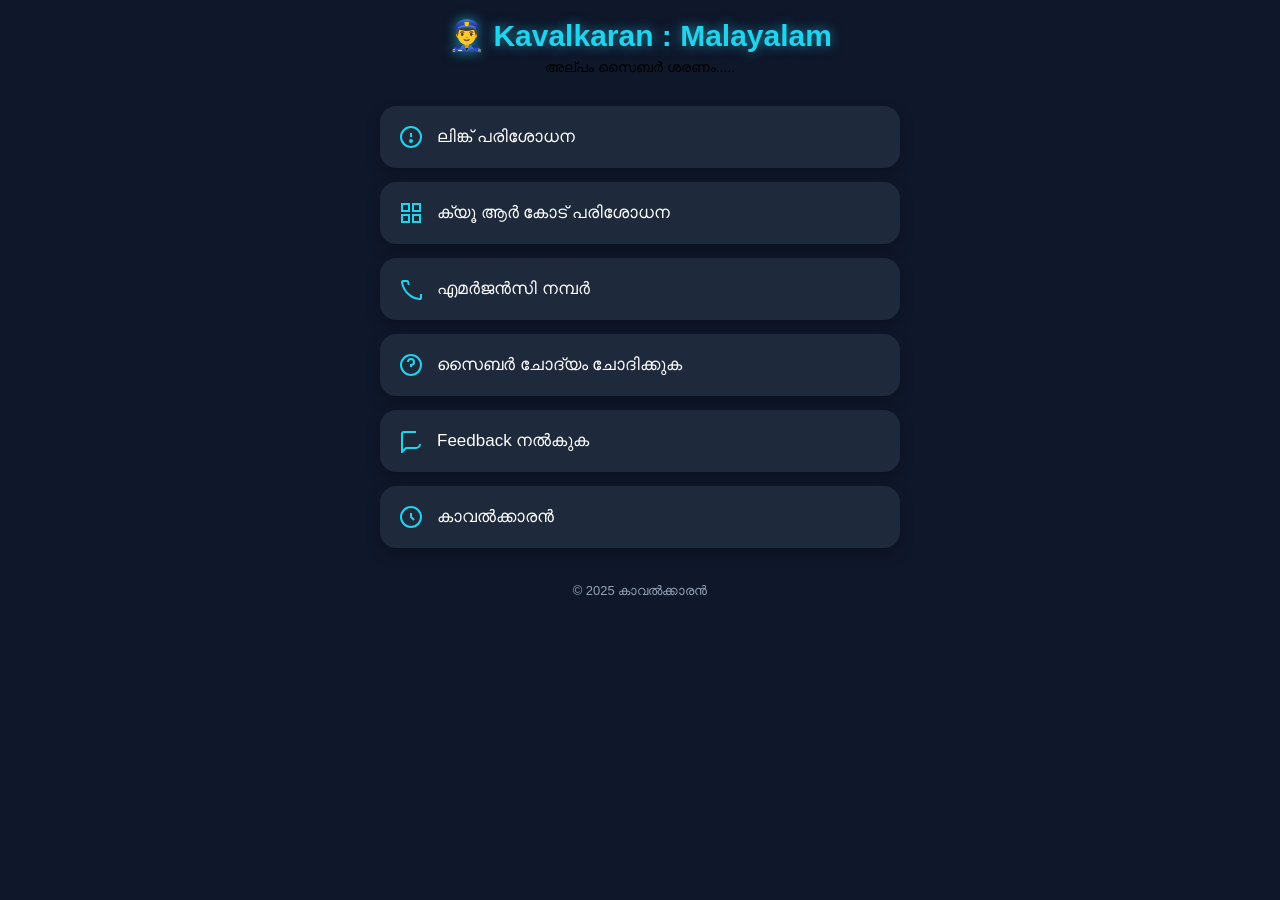
<file: index.html>
<!DOCTYPE html>
<html lang="ml">
<head>
  <meta charset="UTF-8" />
  <meta name="viewport" content="width=device-width, initial-scale=1.0, maximum-scale=1.0, user-scalable=no" />
  <meta name="theme-color" content="#1f2937" />
  <link rel="manifest" href="manifest.json" />
  <link rel="stylesheet" href="css/style.css" />
  <link rel="shortcut icon" href="images/logo.png" type="image/x-icon">
  <title>Kavalkaran | Link scanner malayalam | malayalam website </title>
  <link rel="shortcut icon" href="icon/favicon.ico" type="image/x-icon">
  <link rel="manifest" href="manifest.json">
 <meta name="description" content="Kavalkaran cyber security malayalam website">
<meta name="keywords" content="athulweb kavalkaran, alpam cyber sharanam kavalkaran, kavalkaran - alpam cyber sharanam">
<meta property="og:title" content="Kavalkaran | cyber security | malayalam website">
<meta property="og:description" content="Kavalkaran alpam cyber sharanam">
<meta name="robots" content="index">  

</head>
<body>
  <header>
    <h1>👮‍♂️ Kavalkaran : Malayalam</h1>
    <p style="color: black;">അല്പം സൈബർ ശരണം.....</p>
  </header>


<div class="menu">

<a href="spam-check.html">
<div class="menu-item">
<svg fill="none" stroke-width="2" viewBox="0 0 24 24">
<circle cx="12" cy="12" r="10"/>
<line x1="12" y1="8" x2="12" y2="12"/>
<circle cx="12" cy="16" r="1"/>
</svg>
<span>ലിങ്ക് പരിശോധന</span>
</div>
</a>

<a href="qr-check.html">
<div class="menu-item">
<svg fill="none" stroke-width="2" viewBox="0 0 24 24">
<rect x="3" y="3" width="7" height="7"/>
<rect x="14" y="3" width="7" height="7"/>
<rect x="14" y="14" width="7" height="7"/>
<rect x="3" y="14" width="7" height="7"/>
</svg>
<span>ക്യൂ ആർ കോട് പരിശോധന</span>
</div>
</a>

<a href="dial.html">
<div class="menu-item">
<svg fill="none" stroke-width="2" viewBox="0 0 24 24">
<path d="M22 16.92V21a1 1 0 0 1-1.11 1
A19.79 19.79 0 0 1 3 5.11
A1 1 0 0 1 4 4h4.09
a1 1 0 0 1 1 .75
l.7 3.11"/>
</svg>
<span>എമർജൻസി നമ്പർ</span>
</div>
</a>


<a href="doubt.html">
<div class="menu-item">
<svg fill="none" stroke-width="2" viewBox="0 0 24 24">
<circle cx="12" cy="12" r="10"/>
<path d="M9 9a3 3 0 1 1 3 3v2"/>
</svg>
<span>സൈബർ ചോദ്യം ചോദിക്കുക</span>
</div>
</a>

<a href="voc.html">
<div class="menu-item">
<svg fill="none" stroke-width="2" viewBox="0 0 24 24">
<path d="M21 15a4 4 0 0 1-4 4H7l-4 4V5a2 2 0 0 1 2-2h12"/>
</svg>
<span>Feedback നൽകുക</span>
</div>
</a>

<a href="https://kavalkaran.in">
<div class="menu-item">
<svg fill="none" stroke-width="2" viewBox="0 0 24 24">
<circle cx="12" cy="12" r="10"/>
<path d="M12 8v4l3 3"/>
</svg>
<span>കാവൽക്കാരൻ</span>
</div>
</a>

</div>

  <footer>
    <p>© 2025 കാവൽക്കാരൻ</p>
  </footer>
  

  <script>
    if ('serviceWorker' in navigator) {
      navigator.serviceWorker.register('service-worker.js');
    }
  </script>
  <!-- Google tag (gtag.js) -->
<script async src="https://www.googletagmanager.com/gtag/js?id=G-R5YZQBH1HX"></script>
<script>
  window.dataLayer = window.dataLayer || [];
  function gtag(){dataLayer.push(arguments);}
  gtag('js', new Date());

  gtag('config', 'G-R5YZQBH1HX');
</script>
</body>
</html>
</file>
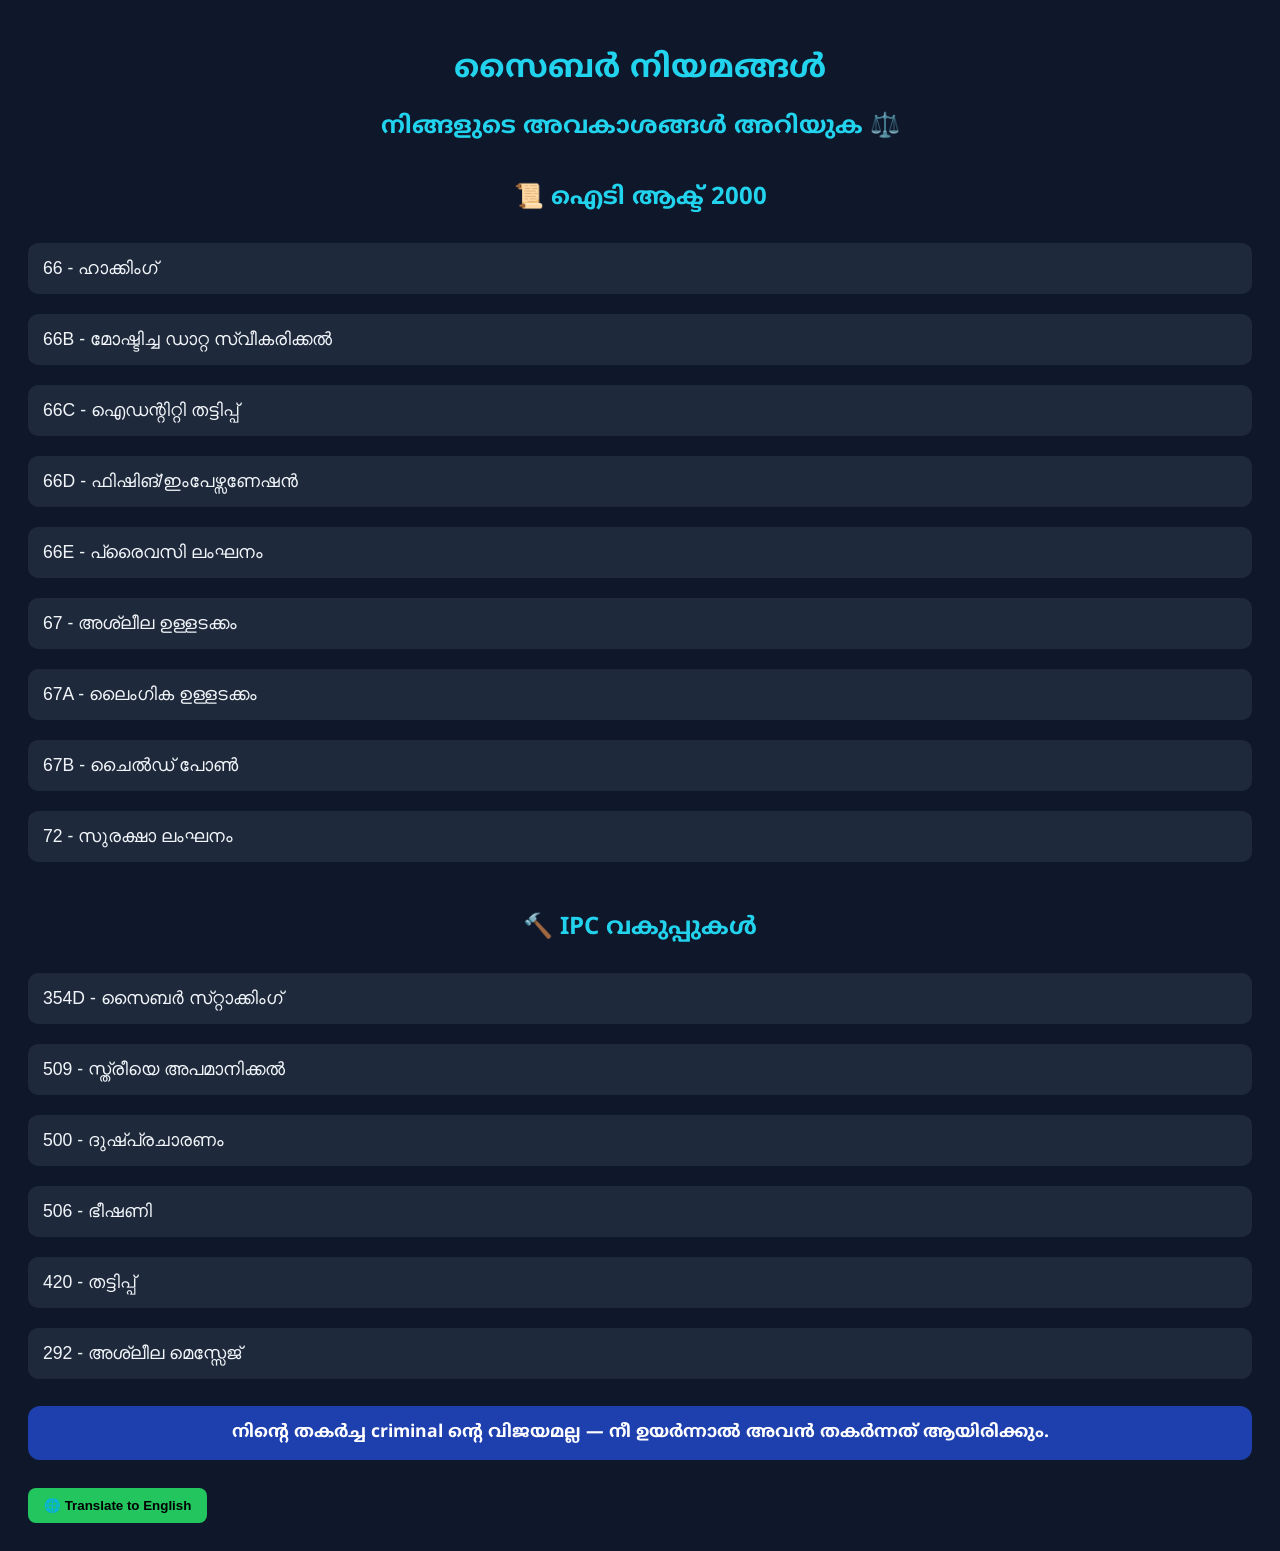
<file: aboutlegal.html>
<!DOCTYPE html>
<html lang="ml">
<head>
  <meta charset="UTF-8">
  <title>സൈബർ നിയമങ്ങൾ - നിങ്ങളുടെ അവകാശങ്ങൾ അറിയുക</title>
  <meta name="viewport" content="width=device-width, initial-scale=1.0, maximum-scale=1.0, user-scalable=no">
  <link rel="manifest" href="manifest.json">
  <link href="https://fonts.googleapis.com/css2?family=Noto+Sans+Malayalam&display=swap" rel="stylesheet">
  <style>
    body {
      font-family: 'Noto Sans Malayalam', sans-serif;
      background: #0f172a;
      color: #f1f5f9;
      padding: 20px;
    }

    h1, h2 {
      color: #22d3ee;
      text-align: center;
    }

    .law-section {
      margin-top: 40px;
    }

    .law-button {
      background-color: #1e293b;
      color: #f1f5f9;
      padding: 15px;
      margin: 10px 0;
      border: none;
      border-radius: 10px;
      text-align: left;
      width: 100%;
      font-size: 1.1em;
      cursor: pointer;
      transition: background 0.3s;
    }

    .law-button:hover {
      background-color: #334155;
    }

    .law-details {
      display: none;
      background-color: #0ea5e9;
      color: #000;
      padding: 15px;
      margin-top: -8px;
      border-radius: 0 0 10px 10px;
    }

    .note {
      background: #14b8a6;
      padding: 15px;
      border-radius: 8px;
      color: black;
      font-weight: bold;
      margin-top: 40px;
    }

    @media (max-width: 600px) {
      .law-button {
        font-size: 1em;
      }
    }
  </style>
</head>
<body>

  <h1>സൈബർ നിയമങ്ങൾ</h1>
  <h2>നിങ്ങളുടെ അവകാശങ്ങൾ അറിയുക ⚖️</h2>


  <div class="law-section">
    <h2>📜 ഐടി ആക്ട് 2000</h2>

    <button class="law-button">66 - ഹാക്കിംഗ്</button>
    <div class="law-details">അനധികൃത ആക്‌സസ്, സിസ്റ്റം നാശം<br><strong>ശിക്ഷ:</strong> 3 വർഷം തടവ് അല്ലെങ്കിൽ പിഴ</div>

    <button class="law-button">66B - മോഷ്ടിച്ച ഡാറ്റ സ്വീകരിക്കൽ</button>
    <div class="law-details">മറ്റുള്ളവരുടെ ഡാറ്റ ഉപയോഗിക്കുക<br><strong>ശിക്ഷ:</strong> 3 വർഷം തടവ്</div>

    <button class="law-button">66C - ഐഡന്റിറ്റി തട്ടിപ്പ്</button>
    <div class="law-details">അക്കൗണ്ട്/പാസ്‌വേഡ് ദുരുപയോഗം<br><strong>ശിക്ഷ:</strong> 3 വർഷം</div>

    <button class="law-button">66D - ഫിഷിങ്/ഇംപേഴ്സണേഷൻ</button>
    <div class="law-details">ഫേക്ക് അക്കൗണ്ടുകൾ, തട്ടിപ്പ്<br><strong>ശിക്ഷ:</strong> 3 വർഷം</div>

    <button class="law-button">66E - പ്രൈവസി ലംഘനം</button>
    <div class="law-details">ഇമേജ്/വീഡിയോ പകർത്തൽ<br><strong>ശിക്ഷ:</strong> 3 വർഷം</div>

    <button class="law-button">67 - അശ്ലീല ഉള്ളടക്കം</button>
    <div class="law-details">പോൺ, നഗ്നത പങ്കുവയ്ക്കൽ<br><strong>ശിക്ഷ:</strong> 5 വർഷം</div>

    <button class="law-button">67A - ലൈംഗിക ഉള്ളടക്കം</button>
    <div class="law-details">വീഡിയോകൾ ഉൾപ്പെടെ പങ്കുവയ്ക്കൽ<br><strong>ശിക്ഷ:</strong> 7 വർഷം</div>

    <button class="law-button">67B - ചൈൽഡ് പോൺ</button>
    <div class="law-details">കഠിന ശിക്ഷയുള്ള കുറ്റം<br><strong>ശിക്ഷ:</strong> 7-10 വർഷം</div>

    <button class="law-button">72 - സുരക്ഷാ ലംഘനം</button>
    <div class="law-details">അനുമതിയില്ലാതെ ഡാറ്റ ഷെയർ ചെയ്യൽ<br><strong>ശിക്ഷ:</strong> 2 വർഷം</div>
  </div>

  <div class="law-section">
    <h2>🔨 IPC വകുപ്പുകൾ</h2>

    <button class="law-button">354D - സൈബർ സ്‌റ്റാക്കിംഗ്</button>
    <div class="law-details">ഓൺലൈൻ പിന്തുടർച്ച, ഭീഷണി<br><strong>ശിക്ഷ:</strong> 3 വർഷം</div>

    <button class="law-button">509 - സ്ത്രീയെ അപമാനിക്കൽ</button>
    <div class="law-details">വാക്കുകൾ, ഭാവങ്ങൾ, ഓൺലൈൻ മെയിംസ്<br><strong>ശിക്ഷ:</strong> 1 വർഷം</div>

    <button class="law-button">500 - ദുഷ്പ്രചാരണം</button>
    <div class="law-details">അപകീർത്തിപ്പെടുത്തൽ<br><strong>ശിക്ഷ:</strong> 2 വർഷം</div>

    <button class="law-button">506 - ഭീഷണി</button>
    <div class="law-details">ശാരീരിക/മാനസിക ഭീഷണികൾ<br><strong>ശിക്ഷ:</strong> 2 വർഷം</div>

    <button class="law-button">420 - തട്ടിപ്പ്</button>
    <div class="law-details">ഫേക്ക് ജോബ്, ഫിഷിങ്<br><strong>ശിക്ഷ:</strong> 7 വർഷം</div>

    <button class="law-button">292 - അശ്ലീല മെസ്സേജ്</button>
    <div class="law-details">ഫോട്ടോ, വിഡിയോ, ജോക്‌സ്<br><strong>ശിക്ഷ:</strong> 2 വർഷം</div>
  </div>

<p id="victimLine" style="background:#1e40af; color:#fff; padding:16px; border-radius:12px; font-weight:bold; font-size:1.1em; text-align:center; transition:0.3s;">
നിന്റെ തകർച്ച criminal ന്റെ വിജയമല്ല — നീ ഉയർന്നാൽ അവൻ തകർന്നത് ആയിരിക്കും.
</p>

<button onclick="translateLine()" style="margin-top:10px; background:#22c55e; color:#000; padding:10px 16px; border:none; border-radius:8px; font-weight:bold; cursor:pointer;">
🌐 Translate to English
</button>

<script>
  let isMalayalam = true;
  function translateLine() {
    const p = document.getElementById("victimLine");
    const btn = event.target;
    if (isMalayalam) {
      p.textContent = "Your fall wasn’t the criminal’s win — your rise will be their destruction.";
      btn.textContent = "🌐 മലയാളത്തിലേക്ക് മാറ്റുക";
    } else {
      p.textContent = "നിന്റെ തകർച്ച criminal ന്റെ വിജയമല്ല — നീ ഉയർന്നാൽ അവൻ തകർന്നത് ആയിരിക്കും.";
      btn.textContent = "🌐 Translate to English";
    }
    isMalayalam = !isMalayalam;
  }
    document.querySelectorAll('.law-button').forEach((btn, i) => {
      btn.addEventListener('click', () => {
        const detail = btn.nextElementSibling;
        detail.style.display = detail.style.display === 'block' ? 'none' : 'block';
      });
    });
  </script>
  <!-- Google tag (gtag.js) -->
<script async src="https://www.googletagmanager.com/gtag/js?id=G-R5YZQBH1HX"></script>
<script>
  window.dataLayer = window.dataLayer || [];
  function gtag(){dataLayer.push(arguments);}
  gtag('js', new Date());

  gtag('config', 'G-R5YZQBH1HX');
</script>
</body>
</html>
</file>
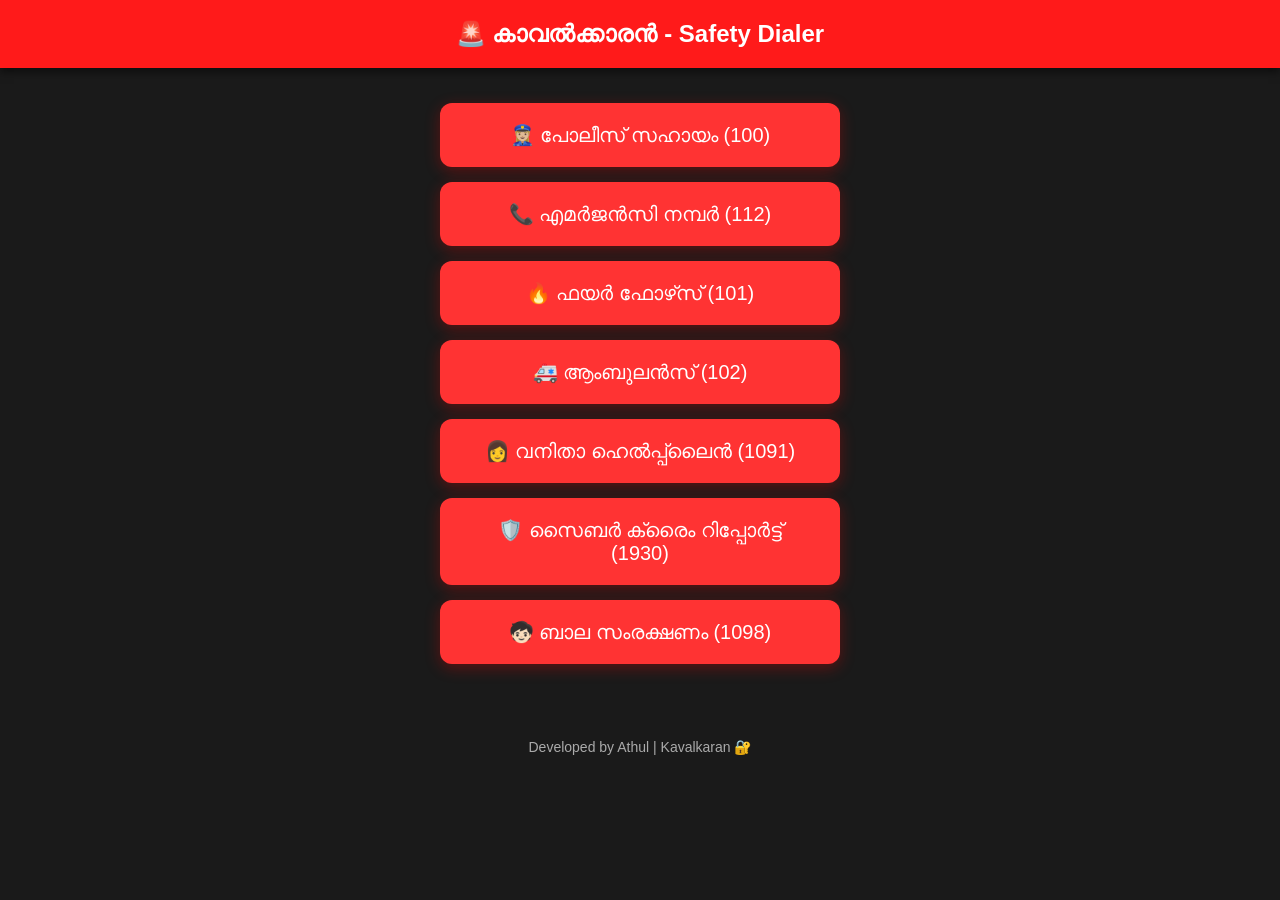
<file: dial.html>
<!DOCTYPE html>
<html lang="ml">
<head>
  <meta charset="UTF-8">
<meta name="viewport" content="width=device-width, initial-scale=1.0, maximum-scale=1.0, user-scalable=no" />
 <link rel="manifest" href="manifest.json">
  <title>കാവൽക്കാരൻ Dialer</title>
  <style>
    body {
      margin: 0;
      font-family: 'Noto Sans Malayalam', sans-serif;
      background: #1a1a1a;
      color: white;
      text-align: center;
    }

    header {
      background: #ff1a1a;
      padding: 20px;
      font-size: 24px;
      font-weight: bold;
      box-shadow: 0 4px 8px rgba(0,0,0,0.5);
    }

    .container {
      padding: 20px;
    }

    .btn {
      display: block;
      margin: 15px auto;
      padding: 20px 30px;
      font-size: 20px;
      background: #ff3333;
      color: white;
      border: none;
      border-radius: 12px;
      cursor: pointer;
      width: 90%;
      max-width: 400px;
      box-shadow: 0 4px 15px rgba(255, 0, 0, 0.3);
      transition: 0.2s ease;
    }

    .btn:hover {
      background: #e60000;
    }

    footer {
      font-size: 14px;
      margin-top: 40px;
      color: #aaa;
    }
  </style>
</head>
<body>
  <header>🚨 കാവൽക്കാരൻ - Safety Dialer</header>

  <div class="container">
    <button class="btn" onclick="dial('100')">👮🏼‍♀️ പോലീസ് സഹായം (100)</button>
    <button class="btn" onclick="dial('112')">📞 എമർജൻസി നമ്പർ (112)</button>
    <button class="btn" onclick="dial('101')">🔥 ഫയർ ഫോഴ്‌സ് (101)</button>
    <button class="btn" onclick="dial('102')">🚑 ആംബുലൻസ് (102)</button>
    <button class="btn" onclick="dial('1091')">👩 വനിതാ ഹെൽപ്പ്‌ലൈൻ (1091)</button>
    <button class="btn" onclick="dial('1930')">🛡️ സൈബർ ക്രൈം റിപ്പോർട്ട് (1930)</button>
    <button class="btn" onclick="dial('1098')">🧒🏻 ബാല സംരക്ഷണം (1098)</button>
  </div>

  <footer>Developed by Athul | Kavalkaran 🔐</footer>

  <script>
    function dial(number) {
      window.location.href = 'tel:' + number;
    }
  </script>
  <!-- Google tag (gtag.js) -->
<script async src="https://www.googletagmanager.com/gtag/js?id=G-R5YZQBH1HX"></script>
<script>
  window.dataLayer = window.dataLayer || [];
  function gtag(){dataLayer.push(arguments);}
  gtag('js', new Date());

  gtag('config', 'G-R5YZQBH1HX');
</script>
</body>
</html>
</file>
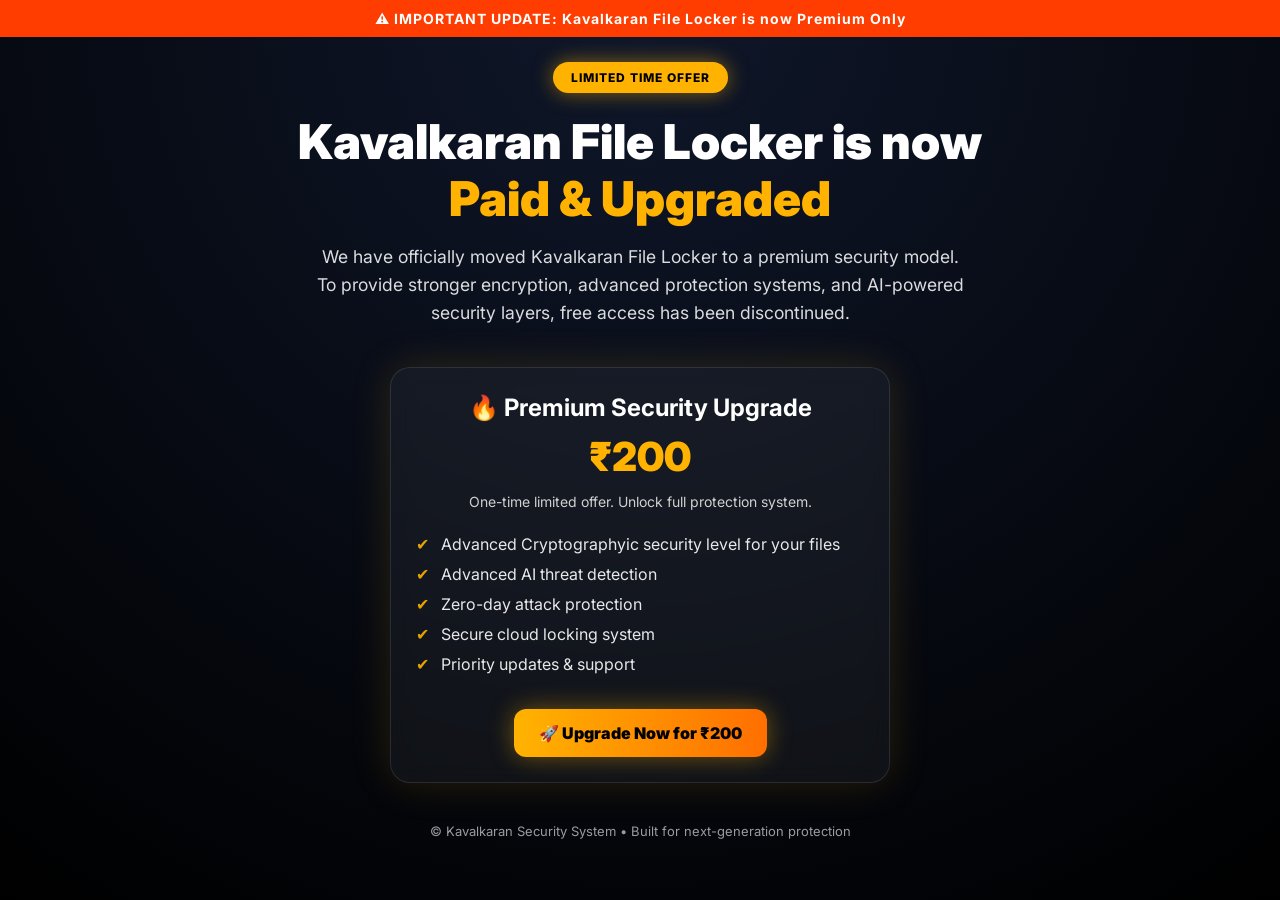
<file: file-protect.html>
<!DOCTYPE html>
<html lang="en">
<head>
<meta charset="UTF-8">
<title>Kavalkaran Premium Upgrade</title>
<meta name="viewport" content="width=device-width, initial-scale=1.0">

<link href="https://fonts.googleapis.com/css2?family=Inter:wght@400;600;800;900&display=swap" rel="stylesheet">

<style>
*{
  margin:0;
  padding:0;
  box-sizing:border-box;
  font-family:'Inter',sans-serif;
}

body{
  background: radial-gradient(circle at top, #0f172a, #000);
  color:white;
  overflow-x:hidden;
}

/* HERO */
.hero{
  min-height:100vh;
  display:flex;
  flex-direction:column;
  justify-content:center;
  align-items:center;
  text-align:center;
  padding:40px;
}

.badge{
  background:#ffb300;
  color:#000;
  padding:8px 18px;
  border-radius:50px;
  font-weight:800;
  font-size:12px;
  letter-spacing:1px;
  margin-bottom:20px;
  box-shadow:0 0 20px rgba(255,179,0,0.5);
}

h1{
  font-size:3rem;
  font-weight:900;
  margin-bottom:15px;
  line-height:1.2;
}

h1 span{
  color:#ffb300;
}

p{
  max-width:650px;
  font-size:1.1rem;
  opacity:0.85;
  line-height:1.6;
}

/* CARD */
.card{
  margin-top:40px;
  background:rgba(255,255,255,0.05);
  border:1px solid rgba(255,255,255,0.1);
  backdrop-filter: blur(10px);
  padding:25px;
  border-radius:20px;
  max-width:500px;
  width:90%;
  box-shadow:0 0 40px rgba(255,179,0,0.15);
}

.price{
  font-size:2.5rem;
  font-weight:900;
  color:#ffb300;
  margin:10px 0;
}

.features{
  text-align:left;
  margin-top:20px;
}

.features li{
  margin:10px 0;
  list-style:none;
  padding-left:25px;
  position:relative;
  opacity:0.9;
}

.features li::before{
  content:"✔";
  position:absolute;
  left:0;
  color:#ffb300;
}

/* BUTTON */
.btn{
  margin-top:25px;
  display:inline-block;
  padding:14px 25px;
  background:linear-gradient(90deg,#ffb300,#ff6f00);
  color:black;
  font-weight:900;
  border:none;
  border-radius:12px;
  cursor:pointer;
  text-decoration:none;
  transition:0.3s;
  box-shadow:0 0 25px rgba(255,179,0,0.4);
}

.btn:hover{
  transform:scale(1.05);
}

/* WARNING STRIP */
.topbar{
  position:fixed;
  top:0;
  width:100%;
  background:#ff3d00;
  color:white;
  text-align:center;
  padding:10px;
  font-weight:700;
  font-size:14px;
  letter-spacing:1px;
}

/* FOOTER NOTE */
.footer{
  margin-top:40px;
  font-size:13px;
  opacity:0.6;
}
</style>
</head>

<body>

<div class="topbar">
⚠️ IMPORTANT UPDATE: Kavalkaran File Locker is now Premium Only
</div>

<div class="hero">

  <div class="badge">LIMITED TIME OFFER</div>

  <h1>
    Kavalkaran File Locker is now<br>
    <span>Paid & Upgraded</span>
  </h1>

  <p>
    We have officially moved Kavalkaran File Locker to a premium security model.
    To provide stronger encryption, advanced protection systems, and AI-powered security layers,
    free access has been discontinued.
  </p>

  <div class="card">

    <h2>🔥 Premium Security Upgrade</h2>
    <div class="price">₹200</div>

    <p style="opacity:0.8;font-size:14px;">
      One-time limited offer. Unlock full protection system.
    </p>

    <ul class="features">
      <li>Advanced Cryptographyic security level for your files</li>
      <li>Advanced AI threat detection</li>
      <li>Zero-day attack protection</li>
      <li>Secure cloud locking system</li>
      <li>Priority updates & support</li>
    </ul>

    <a class="btn" href="#">
      🚀 Upgrade Now for ₹200
    </a>

  </div>

  <div class="footer">
    © Kavalkaran Security System • Built for next-generation protection
  </div>

</div>

</body>
</html>
</file>
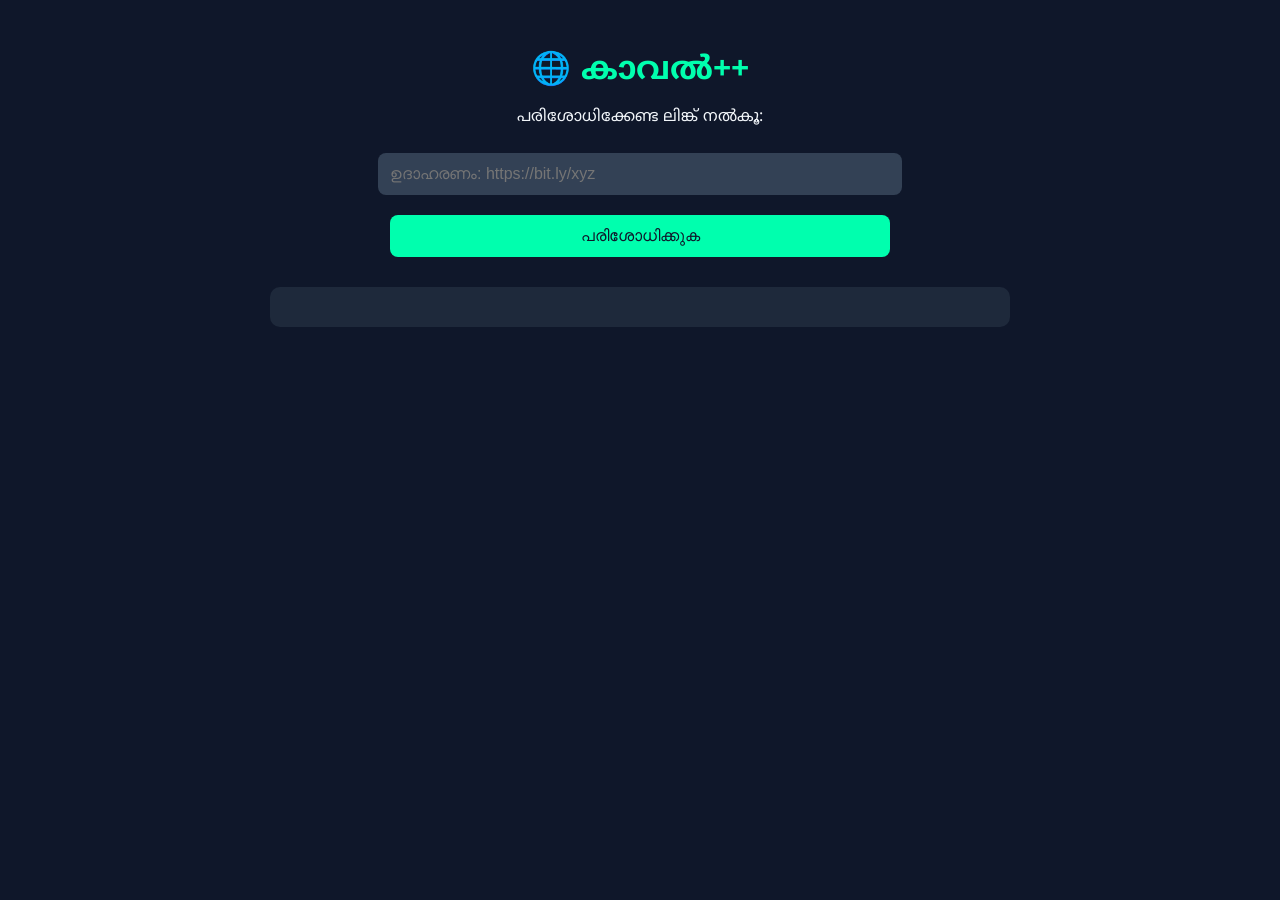
<file: spam-check.html>
<!DOCTYPE html>
<html lang="ml">
<head>
  <meta charset="UTF-8" />
  <meta name="viewport" content="width=device-width, initial-scale=1.0" />
  <title>🔐 Kavalkaran | Check Link Safety in malayalam</title>
  <link rel="manifest" href="manifest.json">
  <link rel="stylesheet" href="css/link.css" />
  <link rel="shortcut icon" href="icon/favicon.ico" type="image/x-icon">
  <meta name="description" content="Check safety of link malayalam website | Kavalkaran">
  <meta name="keywords" content="athulweb kavalkaran, alpam cyber sharanam kavalkaran, kavalkaran - alpam cyber sharanam">
  <meta property="og:title" content="Kavalkaran | cyber security | malayalam website">
  <meta property="og:description" content="Kavalkaran alpam cyber sharanam">
  <meta name="robots" content="index">
  <link href="https://fonts.googleapis.com/css2?family=Noto+Sans+Malayalam&display=swap" rel="stylesheet" />
</head>

<body>
  <h1>🌐 കാവൽ++</h1>
  <p>പരിശോധിക്കേണ്ട ലിങ്ക് നൽകൂ:</p>

  <div class="input-container">
    <input id="urlInput" placeholder="ഉദാഹരണം: https://bit.ly/xyz" aria-label="പരിശോധിക്കേണ്ട URL" />
    <button id="checkBtn">പരിശോധിക്കുക</button>
  </div>

  <div id="loader" hidden>⏳ പരിശോധിക്കുന്നു...</div>

  <section id="notice"></section>

  <div id="report"></div>

<script>

  function showPremiumNotice() {
  const notice = document.getElementById('notice');

  notice.innerHTML = `
  <section style="margin-top:20px;padding:15px;border:2px dashed #ff9800;border-radius:10px;background:#fff8e6;font-family:Arial,sans-serif;">

    <h3 style="color:#e65100;margin-bottom:10px;">⚠️ Important Notice</h3>

    <p style="font-size:14px;color:#333;line-height:1.5;">
      These scan results are <b>not fully accurate</b> and are for <b>basic testing only</b>.
      This free version does <b>not guarantee full protection</b> against phishing or malware.
    </p>

    <p style="font-size:14px;color:#333;line-height:1.5;">
      For advanced protection and real-time threat detection, upgrade to our
      <b>Premium Scanner</b>.
    </p>

    <div style="margin-top:12px;padding:12px;background:#fff;border-radius:8px;border:1px solid #ffcc80;">
      <p style="margin:0;font-size:14px;color:#444;">
        🔐 <b>Premium Features:</b><br>
        • Advanced malware detection<br>
        • Real-time AI scanning<br>
        • High accuracy safety reports<br>
        • Security updates priority
      </p>
    </div>

    <p style="margin-top:12px;font-size:15px;color:#d84315;">
      💰 Limited Offer: Only <b>₹200</b>
    </p>

    <button onclick="window.location.href='https://about.kavalkaran.in/pricing.html'" 
      style="margin-top:10px;padding:10px 15px;background:#ff6f00;color:white;border:none;border-radius:6px;cursor:pointer;font-weight:bold;">
      Upgrade Now
    </button>

  </section>
  `;
}

document.getElementById('checkBtn').addEventListener('click', checkURL);

async function checkURL() {
  const urlField = document.getElementById('urlInput');
  const report = document.getElementById('report');
  const loader = document.getElementById('loader');
  const url = urlField.value.trim();

  report.innerHTML = '';
  loader.hidden = false;


  // 👇 SHOW NOTICE ONLY WHEN USER CLICKS SCAN
  showPremiumNotice();


  if (!isValidURL(url)) {
    showError("⚠️ ദയവായി സാധുവായ https:// ലിങ്ക് നൽകൂ.", "warn", report, loader);
    return;
  }

  const domain = new URL(url).hostname;
  appendLine(report, `<p>🌐 URL: <code>${url}</code></p>`);

  try {
    await Promise.allSettled([
      checkSSL(domain, report),
      checkWHOIS(domain, report),
      checkHeaders(url, report),
      checkPhishTank(url, report),
      checkSpamhaus(domain, report),
      unshorten(url, report),
      aiHeuristic(url, report),
      showScreenshot(url, report)  // Added thum.io screenshot preview
    ]);
  } catch (e) {
    appendLine(report, `<p class="warn">⚠️ ചില പരിശോധനകൾ പരാജയപ്പെട്ടു: ${e.message}</p>`);
  }

  finalVerdict(url, report);
  loader.hidden = true;
}

// -------------------- Helper Functions -------------------- //

function isValidURL(u) {
  try {
    const parsed = new URL(u);
    return parsed.protocol === "https:" || parsed.protocol === "http:";
  } catch {
    return false;
  }
}

async function checkSSL(domain, report) {
  appendLine(report, `<p>🔒 SSL പരിശോധന...</p>`);
  try {
    await fetch(`https://${domain}`, { method: "HEAD", mode: "no-cors" });
    appendLine(report, `<p>SSL: <span class="safe">ഉണ്ട്</span></p>`);
  } catch {
    appendLine(report, `<p>SSL: <span class="danger">ഇല്ല അല്ലെങ്കിൽ പ്രതികരിക്കുന്നില്ല</span></p>`);
  }
}

async function checkWHOIS(domain, report) {
  appendLine(report, `<p>🌍 WHOIS പരിശോധിക്കുന്നു...</p>`);
  try {
    const res = await fetch(`https://api.whois.vu/?q=${domain}`);
    const text = await res.text();
    const found = text.includes("Domain Name");
    appendLine(report, `<p>WHOIS: ${found ? '<span class="safe">കണ്ടെത്തി</span>' : '<span class="warn">കണ്ടെത്തിയില്ല</span>'}</p>`);
  } catch {
    appendLine(report, `<p class="warn">⚠️ WHOIS API ലഭിച്ചില്ല.</p>`);
  }
}

async function checkHeaders(url, report) {
  appendLine(report, `<p>🔌 Header പരിശോധിക്കുന്നു...</p>`);
  try {
    const res = await fetch(url, { method: "HEAD" });
    appendLine(report, `<p>Header: <span class="safe">${res.status} ${res.statusText}</span></p>`);
  } catch (e) {
    appendLine(report, `<p class="warn">⚠️ Header ലഭിച്ചില്ല: ${e.message}</p>`);
  }
}

async function checkPhishTank(url, report) {
  appendLine(report, `<p>🎣 ഫിഷിംഗ് പരിശോധിക്കുന്നു...</p>`);
  try {
    const res = await fetch(`https://checkurl.phishtank.com/checkurl/?url=${encodeURIComponent(url)}&format=json`);
    const data = await res.json();
    const phish = data.results?.in_database && data.results?.valid;
    appendLine(report, `PhishTank: ${phish ? '<span class="danger">⚠️ ഫിഷിംഗ് സാധ്യത</span>' : '<span class="safe">സുരക്ഷിതം</span>'}`);
  } catch {
    appendLine(report, `<p class="warn">⚠️ ഫിഷിംഗ് ഡാറ്റ ലഭിച്ചില്ല.</p>`);
  }
}

async function checkSpamhaus(domain, report) {
  appendLine(report, `<p>🚫 Spamhaus DBL പരിശോധിക്കുന്നു...</p>`);
  try {
    const res = await fetch(`https://dns.google/resolve?name=${domain}.dbl.spamhaus.org&type=A`);
    const data = await res.json();
    appendLine(report, `Spamhaus: ${data.Answer ? '<span class="danger">ബ്ലാക്ക്‌ലിസ്റ്റിൽ ഉണ്ട്</span>' : '<span class="safe">ബ്ലാക്ക്‌ലിസ്റ്റിൽ ഇല്ല</span>'}`);
  } catch {
    appendLine(report, `<p class="warn">⚠️ Spamhaus കണക്ഷൻ പരാജയം.</p>`);
  }
}

async function unshorten(url, report) {
  appendLine(report, `<p>🔗 ലിങ്ക് Unshort ചെയ്യുന്നു...</p>`);
  try {
    const res = await fetch(url, { redirect: "follow" });
    appendLine(report, `<p>അവസാന URL: <code>${res.url}</code></p>`);
  } catch {
    appendLine(report, `<p class="warn">⚠️ Unshort ചെയ്യാനായില്ല.</p>`);
  }
}

function aiHeuristic(url, report) {
  appendLine(report, `<p>🧠 AI heuristic പരിശോധിക്കുന്നു...</p>`);
  return new Promise(resolve => {
    setTimeout(() => {
      const hints = [];
      if (/bit\.ly|tinyurl/.test(url)) hints.push("⚠️ ചുരുക്കിയ ലിങ്ക്");
      if (/login|signin/.test(url)) hints.push("⚠️ 'Login' പദം – ഫിഷിംഗ് സാധ്യത");
      if (/\.(exe|apk)$/.test(url)) hints.push("🚫 അപകടകരമായ ഫയൽ ഫോർമാറ്റ്");
      if (!hints.length) hints.push("✅ നിയന്ത്രിതമായ അടയാളങ്ങൾ ഇല്ല.");
      appendLine(report, `<pre>${hints.join("\n")}</pre>`);
      resolve();
    }, 400);
  });
}

function finalVerdict(url, report) {
  const score = [
    !url.startsWith("https"),
    /bit\.ly/.test(url),
    /login/.test(url),
    /\.(exe|apk)$/.test(url)
  ].filter(Boolean).length;

  if (score >= 2)
    appendLine(report, `<p class="danger">🔴 അപകടകരം – ഈ ലിങ്ക് തുറക്കരുത്!</p>`);
  else if (score === 1)
    appendLine(report, `<p class="warn">🟡 സംശയകരം – ജാഗ്രത ആവശ്യമാണ്.</p>`);
  else
    appendLine(report, `<p class="safe">🟢 സുരക്ഷിതമായി തോന്നുന്നു.</p>`);
}

function appendLine(el, html) {
  el.innerHTML += html;
}

function showError(msg, cls, report, loader) {
  report.innerHTML = `<p class="${cls}">${msg}</p>`;
  loader.hidden = true;
}

// New function to add thum.io screenshot preview
async function showScreenshot(url, report) {
  appendLine(report, `<p>🖼️ സൈറ്റിന്റെ സ്ക്രീൻഷോട്ട് കാണിക്കുന്നു...</p>`);
  const encodedUrl = encodeURIComponent(url);
  const imgSrc = `https://image.thum.io/get/width/600/crop/600/${url}`;
  appendLine(report, `<a href="${imgSrc}"> <button> view websites sample look </button></a>`);
}

</script>
  <script>
  // Prefill URL input if query parameter exists
function getQueryParam(name) {
  const params = new URLSearchParams(window.location.search);
  return params.get(name);
}

const prefillUrl = getQueryParam('url');
if (prefillUrl) {
  const urlInput = document.getElementById('urlInput');
  urlInput.value = decodeURIComponent(prefillUrl);
  // Optionally auto-run the check
  document.getElementById('checkBtn').click();
}

</script>
  <!-- Google tag (gtag.js) -->
<script async src="https://www.googletagmanager.com/gtag/js?id=G-R5YZQBH1HX"></script>
<script>
  window.dataLayer = window.dataLayer || [];
  function gtag(){dataLayer.push(arguments);}
  gtag('js', new Date());

  gtag('config', 'G-R5YZQBH1HX');
</script>
</body>
</html>
</file>
<file: css/style.css>
/* MOBILE FIRST */

*{
margin:0;
padding:0;
box-sizing:border-box;
font-family:'Noto Sans',sans-serif;
}

body{
background:#0f172a;
color:white;
padding:18px;
}

/* HEADER */

header{
text-align:center;
margin-bottom:30px;
}

header h1{
color:#22d3ee;
font-size:26px;
text-shadow:0 0 12px rgba(34,211,238,0.6);
}

header p{
font-size:14px;
color:#94a3b8;
margin-top:6px;
}

/* MENU */

.menu{
display:flex;
flex-direction:column;
gap:14px;
max-width:520px;
margin:auto;
}

.menu a{
text-decoration:none;
}

.menu-item{
display:flex;
align-items:center;
gap:14px;
background:#1e293b;
padding:18px;
border-radius:16px;
border:1px solid transparent;
transition:all .2s ease;
box-shadow:0 6px 14px rgba(0,0,0,0.25);
}

.menu-item:hover{
border-color:#22d3ee;
transform:translateY(-2px);
}

.menu-item:active{
transform:scale(0.97);
background:#334155;
}

/* ICON */

.menu-item svg{
width:24px;
height:24px;
stroke:#22d3ee;
flex-shrink:0;
}

/* TEXT */

.menu-item span{
font-size:16px;
font-weight:500;
color:white;
}

/* FOOTER */

footer{
text-align:center;
margin-top:35px;
font-size:13px;
color:#94a3b8;
}

/* DESKTOP */

@media(min-width:700px){

header h1{
font-size:30px;
}

.menu-item span{
font-size:17px;
}

}
</file>
<file: css/link.css>
body {
  background: #0f172a;
  color: #f1f5f9;
  font-family: 'Noto Sans Malayalam', 'Segoe UI', sans-serif;
  padding: 20px;
  text-align: center;
}

h1 {
  color: #00ffae;
  font-size: 2rem;
  margin-bottom: 10px;
}

.input-container {
  display: flex;
  flex-direction: column;
  align-items: center;
  margin-bottom: 10px;
}

input,
button {
  padding: 12px;
  margin: 10px;
  font-size: 1rem;
  border: none;
  border-radius: 8px;
  width: 80%;
  max-width: 500px;
  transition: all 0.3s ease;
}

input {
  background: #334155;
  color: #f8fafc;
}
input:focus {
  outline: 2px solid #00ffae;
}

button {
  background: #00ffae;
  color: #0f172a;
  cursor: pointer;
}
button:hover {
  background: #5effc3;
}

#report {
  text-align: left;
  background: #1e293b;
  padding: 20px;
  border-radius: 10px;
  margin-top: 20px;
  max-width: 700px;
  margin-left: auto;
  margin-right: auto;
}

.safe {
  color: #00ff7f;
}
.danger {
  color: #ff4f4f;
}
.warn {
  color: #ffdf00;
}

pre {
  white-space: pre-wrap;
  word-wrap: break-word;
}

img {
  max-width: 100%;
  border-radius: 6px;
  margin-top: 10px;
}

#loader {
  color: #ffdf00;
  font-weight: bold;
  margin-top: 15px;
}
</file>
